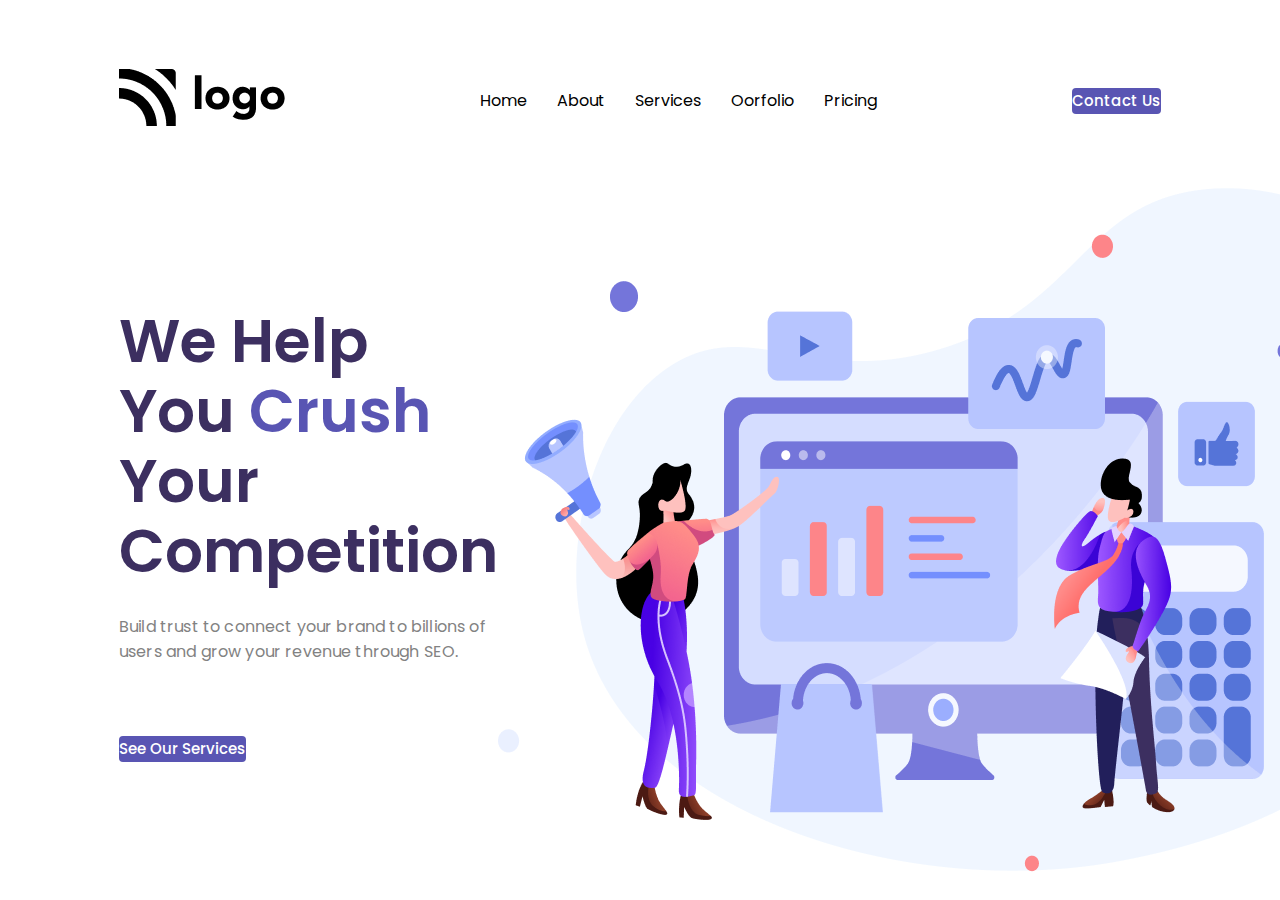
<file: project 2/index.html>
<!DOCTYPE html>
<html lang="en">

<head>
    <meta charset="UTF-8">
    <meta http-equiv="X-UA-Compatible" content="IE=edge">
    <meta name="viewport" content="width=device-width, initial-scale=1.0">
    <title>project 2</title>
    <link rel="stylesheet" href="style.css">
    <link rel="preconnect" href="https://fonts.googleapis.com">
    <link rel="preconnect" href="https://fonts.gstatic.com" crossorigin>
    <link href="https://fonts.googleapis.com/css2?family=Poppins&display=swap" rel="stylesheet">

</head>

<body>
    <div class="container">
        <section aria-label="navbar">
            <nav class="navbar-container">
                <div>
                    <img src="./assets/Logo.png" alt="">

                </div>
                <div class="grow-list">
                    <ul class="list">
                        <li class="list-item">Home</li>
                        <li class="list-item">About</li>
                        <li class="list-item">Services</li>
                        <li class="list-item">Oorfolio</li>
                        <li class="list-item">Pricing</li>
                    </ul>

                </div>
                <div class="button-group">
                    <button class="nav-button">Contact Us</button>
                </div>
            </nav>

        </section>
        <!-- ------- -->
        <!-- ------- -->
        <!-- ------- -->
        <!--  ------ -->
        <section aria-label="banner">
            <div class="banner-container">
                <div>
                    <h1 class="heading">
                        We Help You <span>Crush</span> Your Competition
                    </h1>
                    <p class="discription">Build trust to connect your brand to billions of users and grow your revenue
                        through SEO.
                    </p>

                    <button class="nav-button btn"> See Our Services</button>
                </div>
                <!-- right -->

                <div>
                    <img src="./assets/Header Illustration.png" alt="">
                </div>
            </div>
        </section>
    </div>

</body>

</html>
</file>
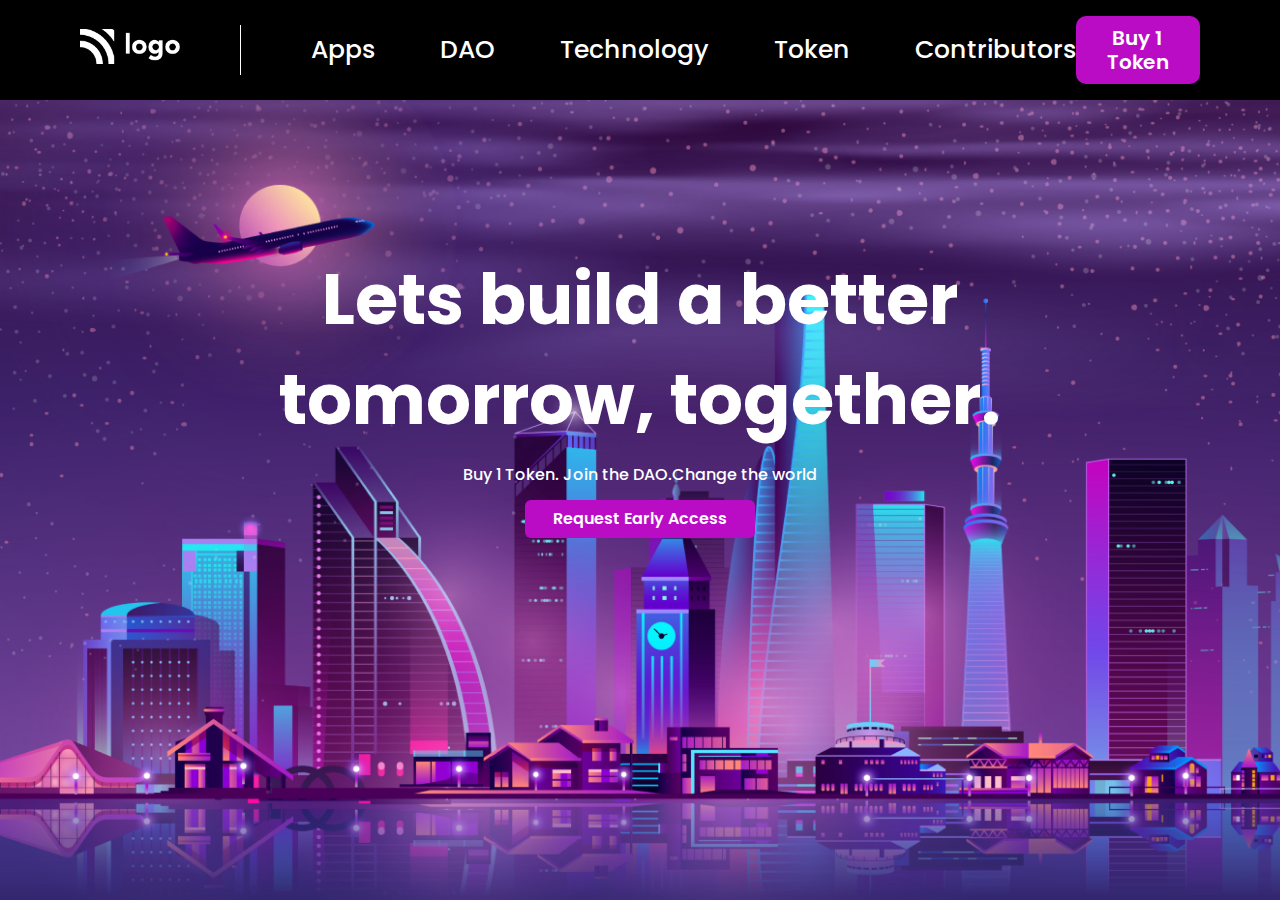
<file: project 3/index.html>
<!DOCTYPE html>
<html lang="en">
<head>
    <meta charset="UTF-8">
    <meta http-equiv="X-UA-Compatible" content="IE=edge">
    <meta name="viewport" content="width=device-width, initial-scale=1.0">
    <title>project| 3</title>
    <link rel="stylesheet" href="style.css">

    <!-- font api -->
    <link rel="preconnect" href="https://fonts.googleapis.com" />
    <link rel="preconnect" href="https://fonts.gstatic.com" crossorigin />
    <link
      href="https://fonts.googleapis.com/css2?family=Poppins:wght@200;300;400;500;600;700;800&display=swap"
      rel="stylesheet"
    />
    <link rel="preconnect" href="https://fonts.googleapis.com" />
    <link rel="preconnect" href="https://fonts.gstatic.com" crossorigin />
    <link
      href="https://fonts.googleapis.com/css2?family=Montserrat:wght@600;700;800&display=swap"
      rel="stylesheet"
    />
</head>

<!-- project start -->
<body>
    <!-- header -->
    <div class="container">
        <section aria-label="navbar" >
            <nav class="navbar">
               <div class="logo">
                <img src="./assets/white-logo.png" alt="logo">
               </div> 
               <div class="line">
            
               </div>
               <div class="grow-list">
                <ul class="list">
                    <li class="list-item">Apps</li>
                    <li class="list-item">DAO</li>
                    <li class="list-item">Technology</li>
                    <li class="list-item">Token</li>
                    <li class="list-item">Contributors</li>
                </ul>
               </div>
               <div>
                <button class="button-small">Buy 1 Token</button>
               </div>
            </nav>
        </section>
        <!-- hero section -->
        <section aria-label="hero">
            <div class="hero">
                <h1 class="hero-head">Lets build a better tomorrow, together.</h1>
                <p class="hero-desc">Buy 1 Token. Join the DAO.Change the world
                </p>
                <button class="button-large">Request Early Access</button>
            </div>
        </section>
    </div>
    
</body>
</html>
</file>
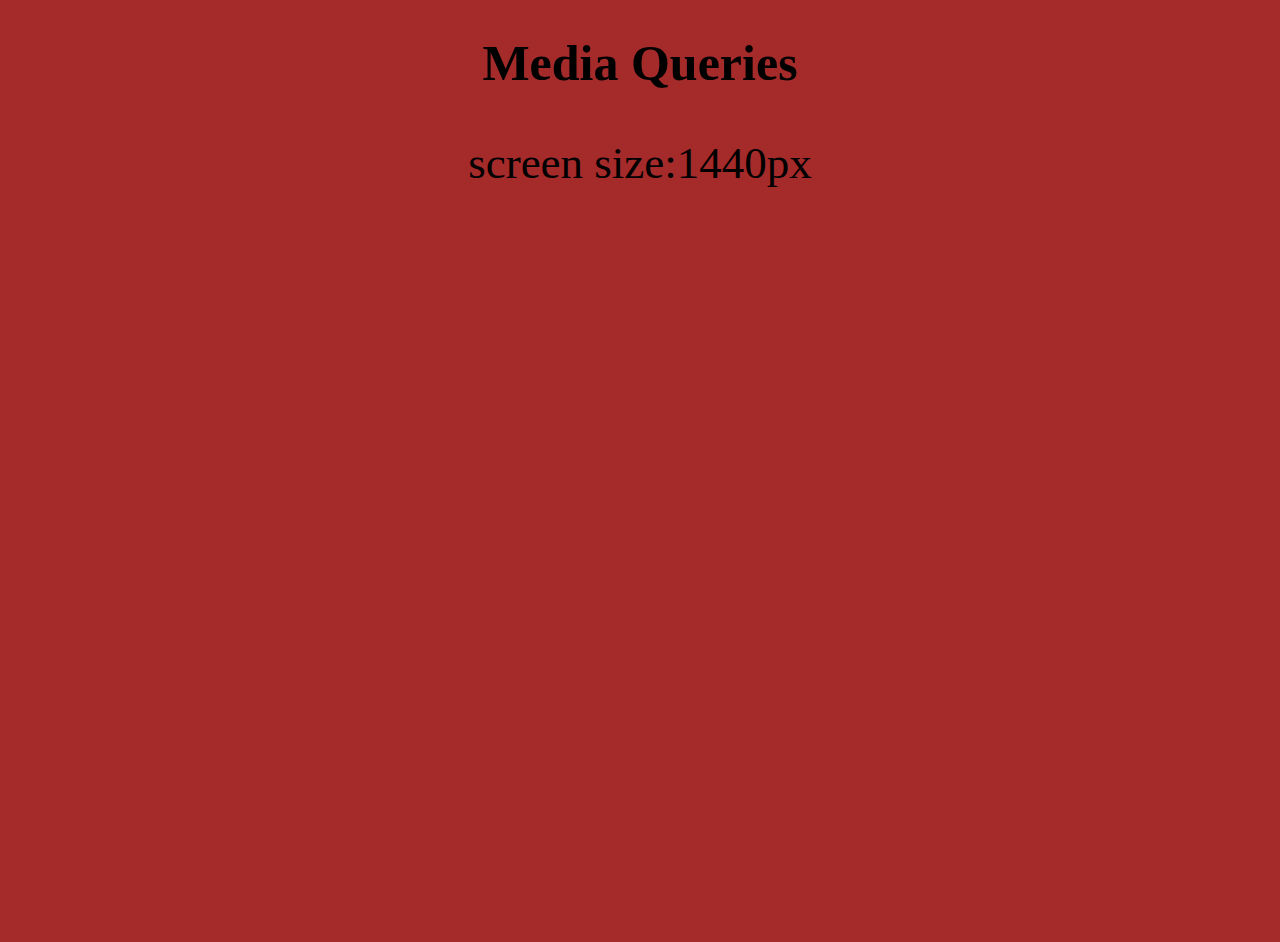
<file: project 4/index.html>
<!DOCTYPE html>
<html lang="en">

<head>
    <meta charset="UTF-8">
    <meta http-equiv="X-UA-Compatible" content="IE=edge">
    <meta name="viewport" content="width=device-width, initial-scale=1.0">
    <title>Media Queries</title>
    <link rel="stylesheet" href="style.css">
</head>

<body>
    <h1>Media Queries</h1>
    <p class="large-screen">screen size:1440px</p>
    <p class="laptop">screen size:1024px </p>
    <p class="tablet">screen size:768px</p>
    <p class="mobile">screen size:425px</p>
</body>

</html>
</file>
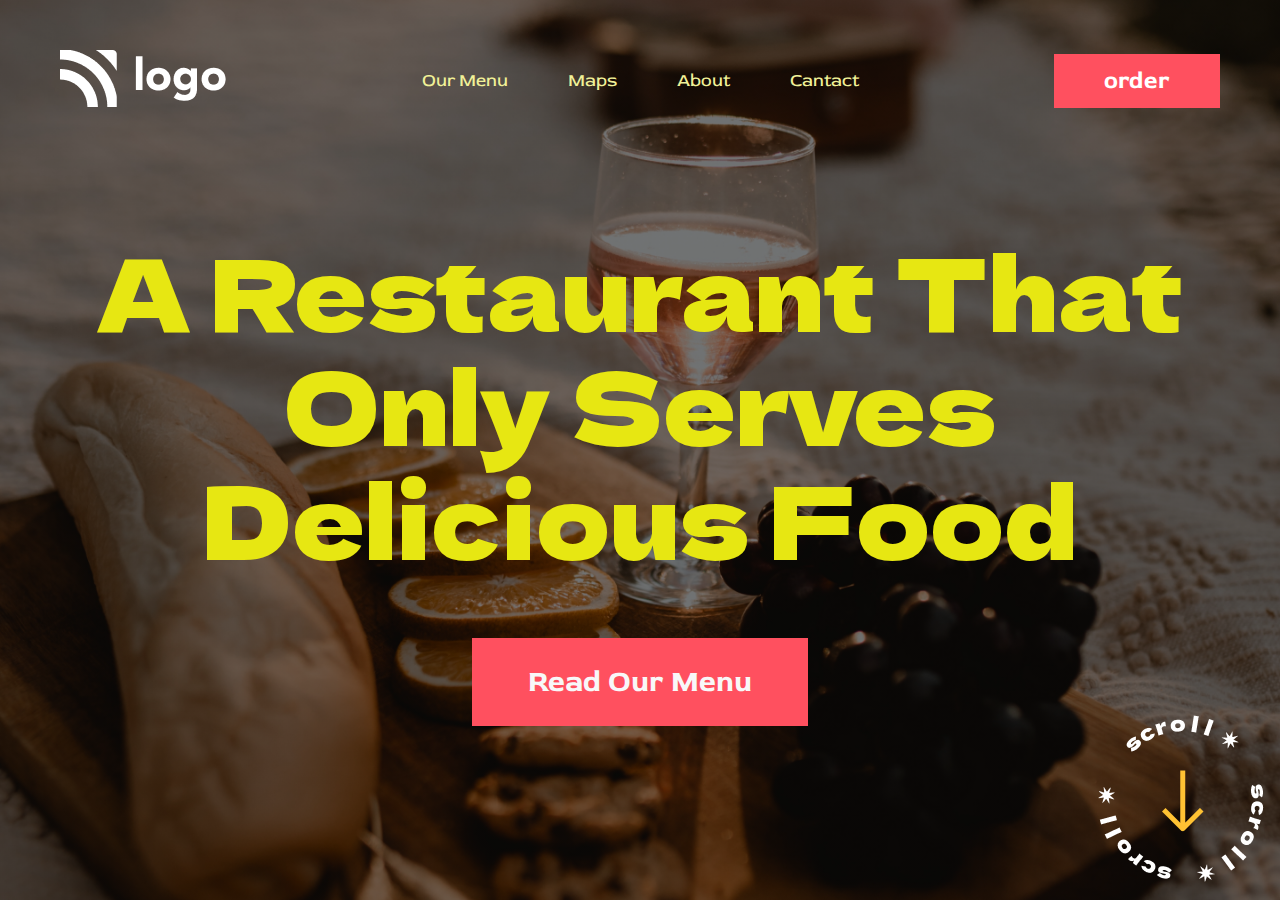
<file: project/index.html>
<!DOCTYPE html>
<html lang="en">

<head>
    <meta charset="UTF-8">
    <meta http-equiv="X-UA-Compatible" content="IE=edge">
    <meta name="viewport" content="width=device-width, initial-scale=1.0">
    <link rel="stylesheet" href="style.css">
    <!-- red rose font -->
    <link rel="preconnect" href="https://fonts.googleapis.com">
    <link rel="preconnect" href="https://fonts.gstatic.com" crossorigin>
    <link href="https://fonts.googleapis.com/css2?family=Red+Rose:wght@300;400;500;600;700&display=swap"
        rel="stylesheet">
    <!-- dela font -->
    <link rel="preconnect" href="https://fonts.googleapis.com">
    <link rel="preconnect" href="https://fonts.gstatic.com" crossorigin>
    <link href="https://fonts.googleapis.com/css2?family=Dela+Gothic+One&display=swap" rel="stylesheet">

    <title>restaurant</title>
</head>

<body>
    <div class="cantainer">
        <section aria-label="navbar">
            <nav class="navbar">
                <div>
                    <img src="./assets/white-logo.png" alt="">
                </div>
                <div>
                    <ul class="list">
                        <li class="list-item">Our Menu</li>
                        <li class="list-item">Maps</li>
                        <li class="list-item">About</li>
                        <li class="list-item">Cantact</li>
                    </ul>
                </div>
                <div>
                    <button class="button-small">order</button>
                </div>
            </nav>
        </section>
        <!-- hero section -->
        <section aria-label="hero">
            <div class="hero">
                <h1 class="hero-heading"> A Restaurant That Only Serves Delicious Food</h1>
                <button class="button-large">Read Our Menu</button>
                <div>
                    <div class="button">
                        <img src="./assets/scrool.png" alt="">
                    </div>
                </div>
            </div>
           

        </section>
       

    </div>

</body>

</html>
</file>
<file: project 2/style.css>
*{
    margin: 0;
    padding: 0;
    box-sizing: border-box;
    font-family: 'Poppins', sans-serif;
}
.container{
    max-width: 130rem;
    margin: 0 auto;
    padding:0 119px ;
}
.navbar-container{
display: flex;
align-items: center;
justify-content: space-between;
margin-top: 69px;
}
.list{
    display: flex;
    align-items: center;
    list-style: none;
    gap: 30px;
    font-family: "poppins";
    font-style: normal;
    font-weight: 400;
    font: 15px;
    line-height: 24px;
    color: black;
}
.list li{
    cursor: pointer;
}
.list li:hover{
    color: #5955b3;
}
.nav-button{
    padding: 0;
    background-color: #5955b3;
    border: none;
    border-radius: 4px;
    font-family: poppins;
    font-style: normal;
    font-weight: 500;
    font-size: 15px;
    line-height: 26px;
    display: flex;
    align-items: center;
    text-align: center;
    color: #ffffff;
}
.banner-container{
    display: flex;
    align-items: center;
    justify-content: space-between;
    margin-top: 55px;


}
.heading{
    font-family: "poppins";
    font-style: normal;
    font-weight: 600;
    font-size: 60px;
    line-height: 70px;
    color: #3c2f60;

}
.heading span{
    color: #5955b3;
}
.discription{
    font-family: "poppins";
    font-style: normal;
    font-weight: 400;
    line-height: 25px;
    letter-spacing: 0.01em;
    color: #828282;
    margin-top: 28px;
}
.btn{
    margin-top: 72px;
}
</file>
<file: project 3/style.css>
*{
    margin: 0;
    padding: 0;
    box-sizing: border-box;
    font-family: "Poppins", sans-serif; 
}

/* navbar */

.navbar{
    display: flex;
    justify-content: space-between;
    align-items: center;
    padding: 30px 80px;
    height: 100px;
    background-color: black;
}
.grow-list{
    flex-grow: 1;
}
img{
    width: 100px;
    height: 35px;
}
.line{
    width: 1px;
    height: 50px;
    background-color: #fff;
    margin-left: 60px;
}
.list{
    display: flex;
    align-items: center;
    gap: 65px;
    list-style: none;
    font-family: "poppins";
    font-style: normal;
    font-weight: 500;
    font-size: 25px;
    margin-left: 70px;

    color: #fff;
}
.logo
{
cursor: pointer;
}
.list-item{
    cursor: pointer;
}
.button-small{
    padding: 10px 30px;
    background: #ba0cc5;
    border-radius: 10px;
    border: none;
    font-family: "Poppins";
    font-style: normal;
    font-weight: 600;
    font-size: 20px;
    line-height: 24px;
    color: #ffffff;
    cursor: pointer;   
}

.hero{
    background-image: url("./assets/bg.png");
    background-size:cover;
    background-attachment: fixed;
    height: 90vh;
    text-align: center;
}
.hero-head{
    max-width: 900px;
    margin: 0 auto;
    font-style: normal;
    font-weight: 700;
    font-size: 70px;
    line-height: 100px;
    text-align: center;
    color: #ffffff;
    padding-top:150px;
}
.hero-desc{
    font-family: "poppins";
    font-style: normal;
    font-weight: 500;
    font: 35px;
    line-height: 50px;
    color: #ffffff;
}
.button-large{
    padding: 7px 28px;
    background: #ba0cc5;
    border-radius: 6px;
    border: none;
    font-family: "Poppins";
    font-style: normal;
    font-weight: 600;
    font-size: 16px;
    line-height: 24px;
    color: #ffffff;
    cursor: pointer;
}
</file>
<file: project 4/style.css>
body{
    height: 100vh;
    background-color: rgb(24, 200, 220);
}
h1{
    font-size: 50px;
    text-align: center;
}
.large-screen{
    font-size: 45px;
    text-align: center;
    display: none;
}
.laptop{
    font-size: 45px;
    text-align: center;
    display: none;
}
.tablet{
    font-size: 45px;
    text-align: center;
    display: none;
}
.mobile{
    font-size: 45px;
    text-align: center;
    display: none;
}

/* media queries */
@media screen and (max-width: 1440px){
body{
background-color: brown;
}
.large-screen{
    display: block;
}
}
@media  screen and (max-width:1024px) {
    body{
        background-color: #dae90a;
    }
    .large-screen{
        display: none;
    }

    .laptop{
        display: block;
    }
}
@media screen and (max-width:768px) {
    body{
        background-color: blanchedalmond;
    }
    .large-screen{
        display: none;

    }
    .laptop{
        display: none;
    }
    .tablet{
        display: block;
    }
}
@media  screen and (max-width:425px) {
    body{
        background-color: #e90fa4;
    }
    .large-screen{
        display: none;
    }
    .laptop{
        display: none;
    }
    .tablet{
        display: none;
    }
    .mobile{
        display: block;
    }
}
</file>
<file: project/style.css>
*{
    margin: 0;
    padding: 0;
    box-sizing: border-box;
    font-family: "Red Rose", cursive;

}
body {
    width: 100%;
    height: 100%;
    background-image: linear-gradient(rgba(0, 0, 0, 0.5), rgba(0, 0, 0, 0.5)) ,
      url("./assets/bgcimg.png");
    background-size: cover;
    background-attachment: fixed;
}
.navbar{
    display: flex;
    justify-content: space-between;
    align-items: center;
    padding: 0 60px;
    margin-top: 50px;
}
.list{
    display: flex;
    align-items: center;
    gap: 60px;
    list-style: none;
    font-family: "Red Rose";
    font-style: normal;
    font-weight: 400;
    font-size: 18px;
    line-height: 22px;
    color: rgb(241, 241, 152);
}
.logo{

}
.list-item{
    cursor: pointer;
}
.button-small{
    padding: 12px 50px;
    background-color: #ff505f;
    border: none;
    font-family: "Red Rose";
    font-style: normal;
    font-weight: 700;
    font-size: 24px;
    line-height: 30px;
    color: #ffff;
    cursor: pointer;
}
.hero{
   max-width: 1154px;
   margin:0 auto;
   text-align: center;
   margin-top: 120px; 

}
.hero-heading{
    font-family: "dela gothic one", cursive;
    font-style: normal;
    font-weight: 400;

    font-size: 100px;
    line-height: 114px;
    color: rgb(231, 231, 18);

}
.button-large{
    background-color: #ff505f;
    font-family: "Red Rose";
    font-style: normal;
    font-weight: 700;
    font-size: 30px;
    line-height: 40px;
    color: rgb(248, 248, 248);
    border: none;
    padding: 24px 56px;
    margin-top: 64px;
    cursor: pointer;

}
.button{
    position:absolute;
    bottom: 2px;
    right: 4px;
}
</file>
